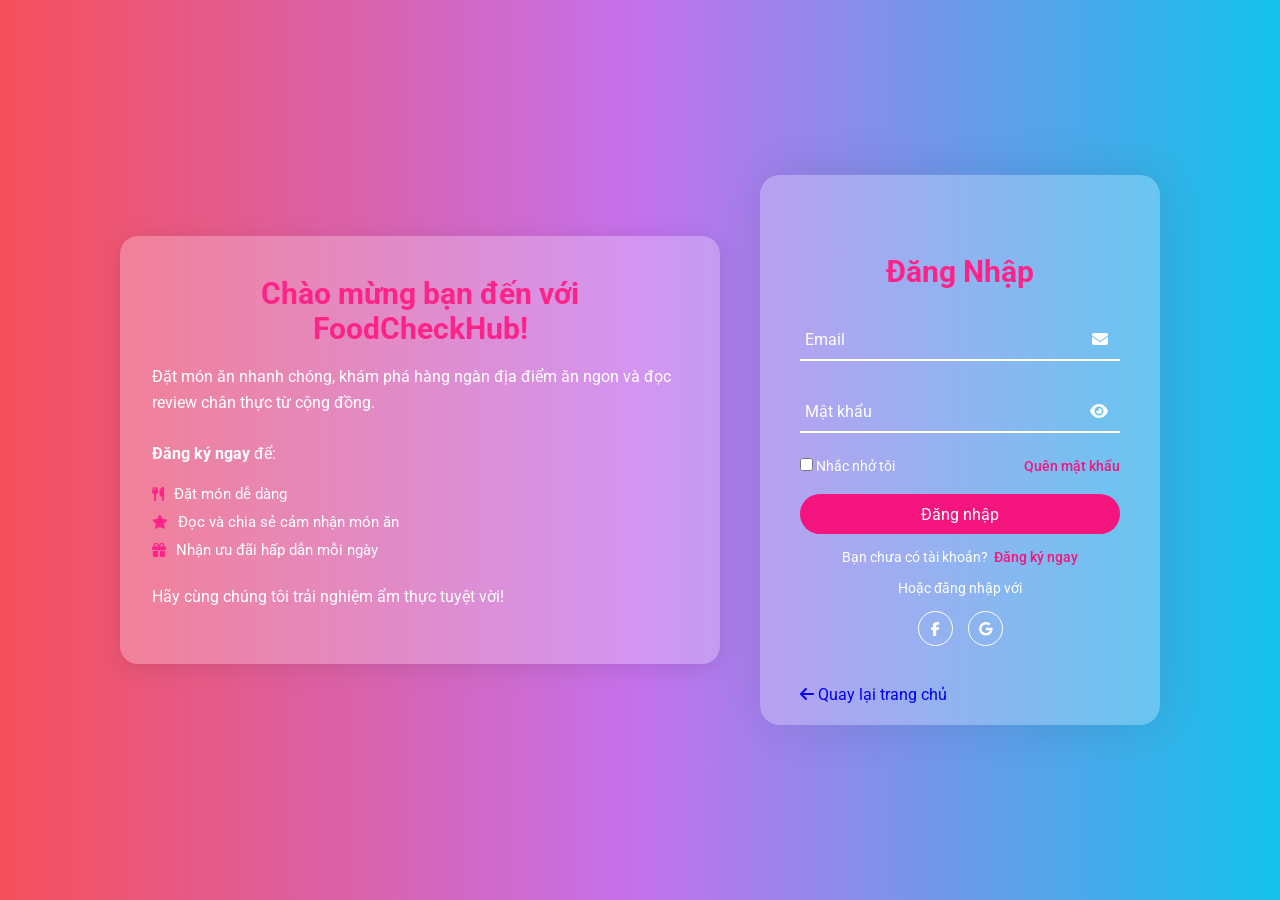
<file: Frontend/Login/login.html>
<!DOCTYPE html>
<html lang="en">

<head>
    <meta charset="UTF-8">
    <meta name="viewport" content="width=device-width, initial-scale=1.0">
    <title>Login Web đồ ăn | FoodCheckHub</title>
    <link rel="preconnect" href="https://fonts.googleapis.com">
    <link rel="preconnect" href="https://fonts.gstatic.com" crossorigin>
    <link
        href="https://fonts.googleapis.com/css2?family=Roboto:ital,wdth,wght@0,75..100,100..900;1,75..100,100..900&display=swap"
        rel="stylesheet">
    <link rel="stylesheet" href="https://cdnjs.cloudflare.com/ajax/libs/font-awesome/6.7.2/css/all.min.css">
    <link rel="stylesheet" href="./style.css" type="text/css">
    <script src="../assets/config.js"></script>
</head>

<body>
    <div class="main-container">
        <div class="left-content-wrapper">
            <h2>Chào mừng bạn đến với FoodCheckHub!</h2>
            <p>
                Đặt món ăn nhanh chóng, khám phá hàng ngàn địa điểm ăn ngon và đọc review chân thực từ cộng
                đồng.<br><br>
                <strong>Đăng ký ngay</strong> để:
            <ul>
                <li><i class="fa-solid fa-utensils"></i> Đặt món dễ dàng</li>
                <li><i class="fa-solid fa-star"></i> Đọc và chia sẻ cảm nhận món ăn</li>
                <li><i class="fa-solid fa-gift"></i> Nhận ưu đãi hấp dẫn mỗi ngày</li>
            </ul>
            Hãy cùng chúng tôi trải nghiệm ẩm thực tuyệt vời!
            </p>
        </div>
        <div class="right-wrapper">
            <div class="form-wrapper sign-in">
                <form action="">
                    <h2>Đăng Nhập</h2>
                    <div class="input-group">
                        <input type="email" required placeholder=" ">
                        <label for="">Email</label>
                        <i class="fa-solid fa-envelope"></i>
                    </div>

                    <div class="input-group">
                        <input type="password" required placeholder=" ">
                        <label for="">Mật khẩu</label>
                        <i class="fa-solid fa-eye"></i>
                    </div>

                    <div class="remember">
                        <label><input type="checkbox"> Nhắc nhở tôi</label>
                        <p><a href="#" class="forgot-link">Quên mật khẩu</a></p>
                    </div>

                    <button type="submit">Đăng nhập</button>

                    <div class="signUp-link">
                        <p>Bạn chưa có tài khoản? <a href="#" class="signUpBtn-link">Đăng ký ngay</a></p>
                    </div>

                    <div class="social-platform">
                        <p>Hoặc đăng nhập với</p>
                        <div class="social-icons">
                            <a href="#"><i class="fa-brands fa-facebook-f"></i></i></a>
                            <a href="#"><i class="fa-brands fa-google"></i></a>
                        </div>
                    </div>
                </form>
            </div>

            <div id="notification" class="notification">
                <span class="notification-message"></span>
                <i class="fa-solid fa-xmark notification-close"></i>
            </div>

            <div class="form-wrapper sign-up">
                <form action="">
                    <h2>Đăng ký</h2>
                    <div class="input-group">
                        <input type="text" required placeholder=" ">
                        <label for="">Tên người dùng</label>
                        <i class="fa-solid fa-user"></i>
                    </div>

                    <div class="input-group">
                        <input type="email" required placeholder=" ">
                        <label for="">Email</label>
                        <i class="fa-solid fa-envelope"></i>
                    </div>

                    <div class="input-group">
                        <input type="password" required placeholder=" ">
                        <label for="">Mật khẩu</label>
                        <i class="fa-solid fa-eye"></i>
                    </div>

                    <div class="input-group">
                        <input type="password" required placeholder=" ">
                        <label for="">Xác nhận mật khẩu</label>
                        <i class="fa-solid fa-eye"></i>
                    </div>

                    <div class="remember">
                        <label><input type="checkbox"> Tôi đồng ý với các điều khoản và điều kiện</label>
                    </div>

                    <button type="submit">Đăng ký</button>

                    <div class="signUp-link">
                        <p>Bạn đã có tài khoản rồi? <a href="#" class="signInBtn-link">Đăng nhập</a></p>
                    </div>
                </form>
            </div>

            <div class="form-wrapper forgot-password">
                <form action="">
                    <h2>Quên mật khẩu</h2>
                    <p class="forgot-password-instruction">Nhập email của bạn và chúng tôi sẽ gửi cho bạn một liên kết
                        để đặt lại mật khẩu.</p>
                    <div class="input-group">
                        <input type="email" required placeholder=" ">
                        <label for="">Email</label>
                        <i class="fa-solid fa-envelope"></i>
                    </div>

                    <button type="submit">Gửi liên kết</button>

                    <div class="signUp-link">
                        <p><a href="#" class="backToSignIn-link">Quay lại Đăng nhập</a></p>
                    </div>
                </form>
            </div>

            <a class="back-to-home" href="../index.html">
                <i class="fa-solid fa-arrow-left"></i> Quay lại trang chủ</a>
        </div>
    </div>
    <script src="./script.js"></script>
</body>

</html>
</file>
<file: Frontend/Login/style.css>
* {
    margin: 0;
    padding: 0;
    box-sizing: border-box;
    font-family: "Roboto", sans-serif;
    -webkit-tap-highlight-color: transparent;
}

body {
    min-height: 100vh;
    background: linear-gradient(to right, #f64f59, #c471ed, #12c2e9);
    display: flex;
    justify-content: center;
    align-items: center;
}

.main-container {
    display: flex;
    align-items: center;
    justify-content: space-between;
    width: 100%;
    max-width: 1100px;
    margin: 0 auto;
}

.left-content-wrapper {
    background: rgba(255, 255, 255, 0.25);
    color: #fff;
    padding: 40px 32px 40px 32px;
    border-radius: 18px;
    box-shadow: 0 4px 24px 0 rgba(0, 0, 0, 0.1);
    max-width: 600px;
    margin: 40px 30px 40px 30px;
    display: flex;
    flex-direction: column;
    justify-content: center;
    align-items: flex-start;
}

.left-content-wrapper h2 {
    font-size: 30px;
    margin-bottom: 18px;
    font-weight: 700;
    color: #fe2389;
    width: 100%;
    text-align: center;
}

.left-content-wrapper p {
    font-size: 16px;
    margin-bottom: 18px;
    line-height: 1.6;
}

.left-content-wrapper ul {
    list-style: none;
    padding-left: 0;
    margin-bottom: 18px;
}

.left-content-wrapper li {
    margin-bottom: 10px;
    font-size: 15px;
    display: flex;
    align-items: center;
}

.left-content-wrapper li i {
    color: #fe2389;
    margin-right: 10px;
    font-size: 14px;
}

.right-wrapper {
    position: relative;
    width: 400px;
    height: 550px;
    background: rgba(255, 255, 255, 0.25);
    border-radius: 20px;
    box-shadow: 0 0 50px rgba(0, 0, 0, 0.1);
    padding: 40px;
    margin-right: 30px;
}

.form-wrapper {
    display: flex;
    align-items: center;
    width: 100%;
    height: 100%;
    transition: 1s ease-in-out;
}

.right-wrapper.active .form-wrapper.sign-in {
    transform: scale(0) translate(-300px, 500px);
}

.right-wrapper .form-wrapper.sign-up {
    position: absolute;
    top: 0;
    transform: scale(0) translate(200px, -500px);
}

.right-wrapper.active .form-wrapper.sign-up {
    transform: scale(1) translate(0, 0);
}

.right-wrapper .form-wrapper.forgot-password {
    position: absolute;
    top: 0;
    transform: scale(0) translate(-200px, -500px);
}

.right-wrapper.forgot-active .form-wrapper.forgot-password {
    transform: scale(1) translate(0, 0);
}

.right-wrapper.forgot-active .form-wrapper.sign-in {
    transform: scale(0) translate(300px, 500px);
}

.left-content-wrapper,
.right-wrapper {
    animation: fadeInUp 1s ease;
}

h2 {
    font-size: 30px;
    color: #fe2389;
    text-align: center;
}

.input-group {
    position: relative;
    margin: 30px 0;
    border-bottom: 2px solid #fff;
}

.input-group label {
    position: absolute;
    top: 50%;
    left: 5px;
    transform: translateY(-50%);
    font-size: 16px;
    color: #fff;
    pointer-events: none;
    transition: 0.4s;
}

.input-group input {
    width: 320px;
    height: 40px;
    font-size: 16px;
    color: #fff;
    padding: 0 40px 0 5px;
    background: transparent;
    border: none;
    outline: none;
    transition: 0.4s;
}

.input-group input:not(:placeholder-shown)~label,
.input-group input:focus~label {
    top: -5px;
}

.input-group input:focus,
.input-group input:focus~i,
.input-group input:focus~label {
    color: #fe2389;
}

.input-group i {
    position: absolute;
    right: 0px;
    top: 50%;
    transform: translateY(-50%);
    font-size: 16px;
    color: #fff;
    padding: 12px;
    transition: 0.4s;
}

.remember {
    margin: -5px 0 20px 0;
    display: flex;
    justify-content: space-between;
    align-items: center;
}

.remember label {
    color: #fff;
    font-size: 14px;
}

.remember p {
    font-size: 14px;
    margin: 0;
}

.remember p a {
    text-decoration: none;
    color: #f4157e;
    font-weight: 500;
}

.remember p a:hover {
    text-decoration: underline;
}

.remember label input {
    accent-color: #f4157e;
}

.forgot-link {
    color: #f4157e;
    text-decoration: none;
    font-size: 14px;
    font-weight: 500;
}

.forgot-link:hover {
    text-decoration: underline;
}

button {
    position: relative;
    width: 100%;
    height: 40px;
    background: #f4157e;
    font-size: 16px;
    color: #fff;
    cursor: pointer;
    border-radius: 30px;
    border: none;
    outline: none;
    transition: background 0.25s ease-in-out;
}

button:hover {
    background: #d4176f;
}

.signUp-link {
    font-size: 14px;
    text-align: center;
    margin: 15px 0;
}

.signUp-link p {
    color: #fff;
}

.signUp-link p a {
    color: #f4157e;
    text-decoration: none;
    font-weight: 500;
    margin-left: 3px;
}

.signUp-link p a:hover {
    text-decoration: underline;
}

.social-platform {
    font-size: 14px;
    color: #fff;
    text-align: center;
}

.social-icons a {
    display: inline-block;
    width: 35px;
    height: 35px;
    background: transparent;
    border: 1px solid #fff;
    border-radius: 50%;
    text-align: center;
    line-height: 35px;
    margin: 15px 6px 0;
    transition: 0.3s;
}

.social-icons a:hover {
    background: #fff;
}

.social-icons a i {
    color: #fff;
    font-size: 14px;
    transition: 0.3s;
}

.social-icons a:hover i {
    color: rgba(0, 0, 0, 0.3);
}

.back-link {
    font-size: 14px;
    text-align: center;
    margin: 15px 0;
}

.back-link p {
    color: #fff;
}

.back-link p a {
    color: #f4157e;
    text-decoration: none;
    font-weight: 500;
}

.back-link p a:hover {
    text-decoration: underline;
}

.forgot-description {
    color: #fff;
    font-size: 15px;
    text-align: center;
    margin-top: 20px;
    margin-bottom: 35px;
    line-height: 1.5;
    max-width: 320px;
}

@keyframes fadeInUp {
    from {
        opacity: 0;
        transform: translateY(50px);
    }

    to {
        opacity: 1;
        transform: translateY(0);
    }
}

/* --- Notification Styles --- */
.notification {
    position: fixed;
    top: 20px;
    right: 20px;
    background-color: #f44336;
    color: white;
    padding: 15px 20px;
    border-radius: 8px;
    z-index: 1000;
    font-size: 16px;
    box-shadow: 0 4px 8px rgba(0, 0, 0, 0.2);
    display: flex;
    align-items: center;
    overflow: hidden;
    /* To contain the underline */

    /* Hide by default */
    transform: translateX(120%);
    opacity: 0;
    visibility: hidden;
    transition: transform 0.3s ease-in-out, opacity 0.3s ease-in-out, visibility 0s linear 0.3s;
}

.notification.show {
    transform: translateX(0);
    opacity: 1;
    visibility: visible;
    transition-delay: 0s;
}

.notification-message {
    flex-grow: 1;
    max-height: 100px;
    /* Limit height for long messages */
    overflow-y: auto;
    /* Add scroll for overflow */
}

.notification-close {
    margin-left: 15px;
    cursor: pointer;
    padding: 5px;
    -webkit-tap-highlight-color: transparent;
}

.notification-underline {
    position: absolute;
    bottom: 0;
    left: 0;
    height: 4px;
    background-color: rgba(255, 255, 255, 0.7);
    width: 100%;
}

.notification.show .notification-underline {
    animation: shrink 3s linear forwards;
}

@keyframes shrink {
    from {
        width: 100%;
    }

    to {
        width: 0%;
    }
}

.back-to-home {
    font-size: 1rem;
    text-decoration: none;
    transition: color 0.3s ease-in-out;
}

.back-to-home:hover {
    color: #d4176f;
    text-decoration: underline;
}


/* Responsive for phone */
@media (max-width: 639px) {
    .main-container {
        flex-direction: column-reverse;
        align-items: center;
    }

    .left-content-wrapper {
        margin: 24px 0;
        max-width: 95%;
        width: 100%;
    }

    .right-wrapper {
        margin: 60px 0 20px 0;
        width: 100%;
        max-width: 90%;
        min-width: unset;
        padding: 40px 28px;
        box-sizing: border-box;
    }

    .form-wrapper form {
        width: 100%;
    }

    .form-wrapper.sign-up {
        width: 85%;
    }

    .form-wrapper.forgot-password {
        width: 85%;
    }

    .input-group input {
        width: 100%;
        padding-right: 42px;
    }

    .input-group i {
        right: 0px;
    }

    .notification {
        width: calc(100% - 40px);
        left: 20px;
        right: 20px;
        transform: translateX(120%);
    }

    .notification.show {
        transform: translateX(0);
    }
}
</file>
